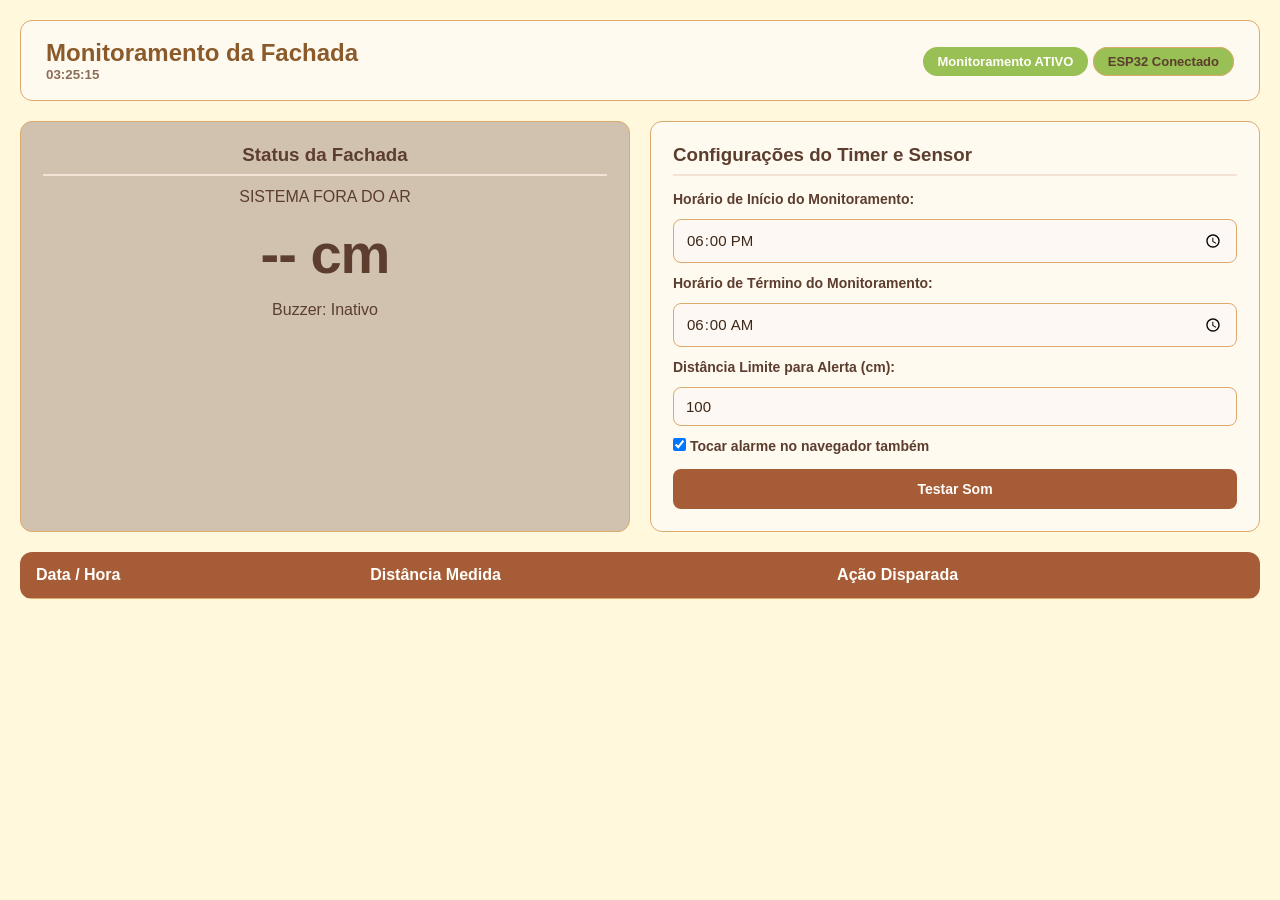
<file: index.html>
<html>
    <head>
        <title>Sistema de Segurança</title>
        <link rel="stylesheet" href="inicio.css">
    </head>
    <body>
        <header>
        <div>
            <h2>Monitoramento da Fachada</h2>
            <small id="currentTime">--:--:--</small>
        </div>
        <div>
            <span id="scheduleStatusBadge" class="status-badge inactive-schedule">Fora do Horário</span>
            <span id="espStatusBadge" class="status-badge online">ESP32 Conectado</span>
        </div>
    </header>
    <div class="dashboard">
        <div id="mainAlertCard" class="card status-card standby">
            <h3>Status da Fachada</h3>
            <div id="statusText">SISTEMA FORA DO AR</div>
            <div class="distance-display"><span id="distanceValue">--</span> <span>cm</span></div>
            <p id="buzzerStatusText">Buzzer: Inativo</p>
        </div>
        <div class="card">
            <h3>Configurações do Timer e Sensor</h3>
            <div class="timer-group">
                <label>Horário de Início do Monitoramento:</label>
                <input type="time" id="startTime" value="18:00">
                <label>Horário de Término do Monitoramento:</label>
                <input type="time" id="endTime" value="06:00">
                <label>Distância Limite para Alerta (cm):</label>
                <input type="number" id="thresholdDistance" value="100" min="5" max="400">
                <label>
                    <input type="checkbox" id="enableAudioBrowser" checked>
                    Tocar alarme no navegador também
                </label>
            </div> 
            <button class="btn btn-secondary" onclick="testarBuzzer()">Testar Som</button>
        </div>
    </div>
    <table class="history-table">
        <thead>
            <tr>
                <th>Data / Hora</th>
                <th>Distância Medida</th>
                <th>Ação Disparada</th>
            </tr>
        </thead>
        <tbody id="historyLog">
        </tbody>
    </table>
        <script src="js/inicio.js"></script>
    </body>
</html>
</file>
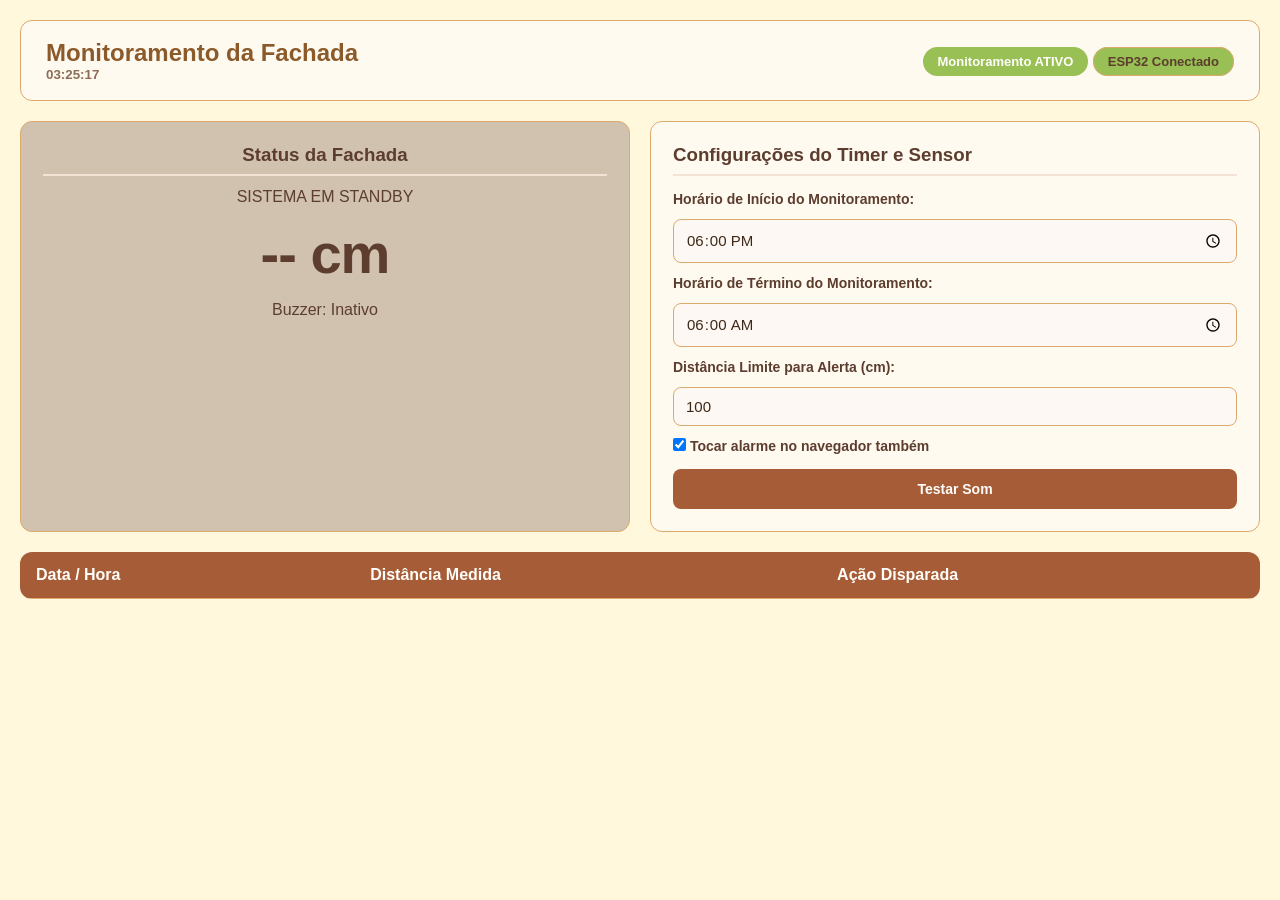
<file: inicio.html>
<html>
    <head>
        <title>Sistema de Segurança</title>
        <link rel="stylesheet" href="inicio.css">
    </head>
    <body>
        <header>
        <div>
            <h2>Monitoramento da Fachada</h2>
            <small id="currentTime">--:--:--</small>
        </div>
        <div>
            <span id="scheduleStatusBadge" class="status-badge inactive-schedule">Fora do Horário</span>
            <span class="status-badge online">ESP32 Conectado</span>
        </div>
    </header>

    <div class="dashboard">

        <!-- Card de Status da Fachada -->
        <div id="mainAlertCard" class="card status-card standby">
            <h3>Status da Fachada</h3>
            <div id="statusText">SISTEMA EM STANDBY</div>
            <div class="distance-display"><span id="distanceValue">--</span> <span>cm</span></div>
            <p id="buzzerStatusText">Buzzer: Inativo</p>
        </div>
        <!-- Card de Configuração do Timer / Horário -->
        <div class="card">
            <h3>Configurações do Timer e Sensor</h3>
            
            <div class="timer-group">
                <label>Horário de Início do Monitoramento:</label>
                <input type="time" id="startTime" value="18:00">

                <label>Horário de Término do Monitoramento:</label>
                <input type="time" id="endTime" value="06:00">

                <label>Distância Limite para Alerta (cm):</label>
                <input type="number" id="thresholdDistance" value="100" min="5" max="400">

                <label>
                    <input type="checkbox" id="enableAudioBrowser" checked>
                    Tocar alarme no navegador também
                </label>
            </div> 
            <button class="btn btn-secondary" onclick="testarBuzzer()">Testar Som</button>
        </div>

    </div>

    <!-- Tabela de Registro -->
    <table class="history-table">
        <thead>
            <tr>
                <th>Data / Hora</th>
                <th>Distância Medida</th>
                <th>Ação Disparada</th>
            </tr>
        </thead>
        <tbody id="historyLog">
            <!-- Eventos serão inseridos aqui via JS -->
        </tbody>
    </table>
        <script src="js/inicio.js"></script>
    </body>
</html>
</file>
<file: inicio.css>
* {
    box-sizing: border-box;
    margin: 0;
    padding: 0;
    font-family: 'Segoe UI', Tahoma, Geneva, Verdana, sans-serif;
}
body {
    background-color: #fff8dc;
    color: #3d2817; 
    padding: 20px;
}
header {
    display: flex;
    justify-content: space-between;
    align-items: center;
    background: #fffaf0; 
    padding: 18px 25px;
    border-radius: 12px;
    border: 1px solid #ddaa6d;
    margin-bottom: 20px;
    flex-wrap: wrap;
    gap: 10px;
}
header h2 {
    color: #8b5a2b; 
    font-weight: 700;
}
header small {
    color: #8c6d58;
    font-weight: 600;
}
.header-badges {
    display: flex;
    gap: 10px;
    align-items: center;
}
.status-badge {
    padding: 6px 14px;
    border-radius: 20px;
    font-weight: bold;
    font-size: 13px;
    border: 1px solid transparent;
}
.online { 
    background-color: #98c054; 
    color: #5c3d2e; 
    border-color: #ddaa6d;
}
.offline { 
    background-color: #ebdcd0; 
    color: #5c3d2e; 
    border-color: #ddaa6d;
}
.active-schedule { 
    background-color: #98c054;
    color: #fffdfa; 
}
.inactive-schedule { 
    background-color: #e2d4c5; 
    color: #7a6352; 
}
.dashboard {
    display: grid;
    grid-template-columns: repeat(auto-fit, minmax(300px, 1fr));
    gap: 20px;
    margin-bottom: 20px;
}
.card {
    background: #fffaf0;
    padding: 22px;
    border-radius: 12px;
    border: 1px solid #ddaa6d;
}
.card h3 {
    color: #5c3d2e;
    margin-bottom: 12px;
    border-bottom: 2px solid #f2e3d5;
    padding-bottom: 8px;
}
.status-card {
    text-align: center;
    transition: background 0.4s ease, color 0.4s ease, border-color 0.4s ease;
}
.status-title {
    margin-top: 10px; 
    font-size: 1.2rem; 
    font-weight: bold;
}
.status-card.clear {
    background-color: #98c054;
    border-color: #ddaa6d;
    color: #fffdfa;
}
.status-card.alert {
    background-color: #b22222;
    border-color: #b22222;
    color: #ffffff;
    animation: pulse 1.2s infinite;
}
.status-card.standby {
    background-color: #d1c2b0;
    border-color: #ddaa6d;
    color: #5c3d2e;
}
@keyframes pulse {
    0% { transform: scale(1); box-shadow: 0 0 0 0 rgba(192, 38, 19, 0.5); }
    50% { transform: scale(1.02); box-shadow: 0 0 18px 6px rgba(192, 38, 19, 0.35); }
    100% { transform: scale(1); box-shadow: 0 0 0 0 rgba(192, 38, 19, 0.5); }
}
.distance-display {
    font-size: 3.5rem;
    font-weight: bold;
    margin: 15px 0;
    letter-spacing: -1px;
}
.distance-display .unit {
    font-size: 1.5rem;
}
.timer-group {
    margin-top: 15px;
    display: flex;
    flex-direction: column;
    gap: 12px;
}
.timer-group label {
    font-size: 14px;
    font-weight: 600;
    color: #5c3d2e;
}
.checkbox-label {
    display: flex; 
    align-items: center; 
    gap: 8px; 
    cursor: pointer; 
    margin-top: 5px;
}
.timer-group input[type="time"], 
.timer-group input[type="number"] {
    width: 100%;
    padding: 10px 12px;
    background-color: #fdf8f3;
    border: 1px solid #ddaa6d;
    border-radius: 8px;
    font-size: 15px;
    color: #3d2817;
    outline: none;
    transition: border-color 0.2s, box-shadow 0.2s;
}
.btn {
    background-color: #8b4513;
    color: #fffdfa;
    border: none;
    padding: 12px 15px;
    border-radius: 8px;
    cursor: pointer;
    font-weight: bold;
    font-size: 14px;
    width: 100%;
    margin-top: 15px;
    transition: background-color 0.2s ease;
}
.btn:hover { 
    background-color: #6f350f; 
}
.btn-secondary { 
    background-color: #a65d37; 
}
.btn-secondary:hover { 
    background-color: #8c4b27; 
}
.history-table {
    width: 100%;
    border-collapse: collapse;
    background: #fffaf0;
    border-radius: 12px;
    overflow: hidden;
}
.history-table th, .history-table td {
    padding: 14px 16px;
    text-align: left;
    border-bottom: 1px solid #ddaa6d;
}
.history-table th {
    background-color: #a65d37;
    color: #fffdfa;
    font-weight: 600;
}
.history-table td {
    color: #3d2817;
}
.history-table tbody tr:hover {
    background-color: #f7efe6;
}
@media (max-width: 600px) {
    body {
        padding: 10px;
    }
    header {
        flex-direction: column;
        align-items: flex-start;
        padding: 15px;
    }
    .header-badges {
        width: 100%;
        justify-content: flex-start;
    }
    .dashboard {
        grid-template-columns: 1fr;
        gap: 15px;
    }
    .card {
        padding: 16px;
    }
    .distance-display {
        font-size: 2.8rem; 
    }
    .history-table th, 
    .history-table td {
        padding: 10px 12px;
        font-size: 14px;
    }
}
@media (min-width: 601px) and (max-width: 900px) {
    body {
        padding: 15px;
    }

    .dashboard {
        grid-template-columns: 1fr;
    }
}
</file>
